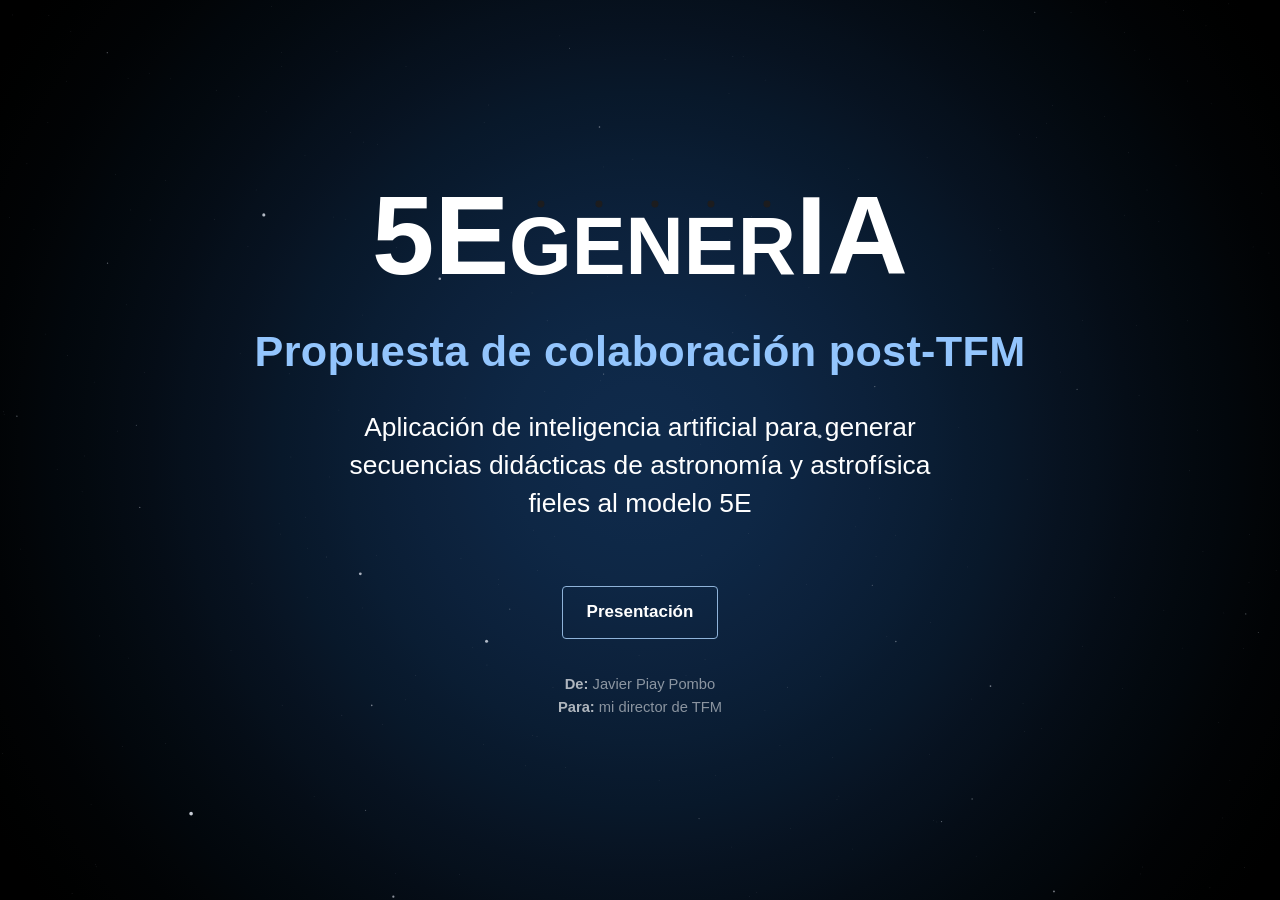
<file: docs/index.html>
<!doctype html>
<html lang="es">
<head>
<meta charset="utf-8">
<meta name="viewport" content="width=device-width, initial-scale=1">
<title>5EgenerIA · Propuesta de colaboración post-TFM</title>
<link rel="stylesheet" href="estilo.css">
</head>
<body class="landing">
<canvas id="sky" class="sky" aria-hidden="true"></canvas>
<main class="landing-banner">
  <div class="logo-big" aria-label="5EgenerIA">5E<span class="gener"><span class="l" style="--i:0">g</span><span class="l" style="--i:1">e</span><span class="l" style="--i:2">n</span><span class="l" style="--i:3">e</span><span class="l" style="--i:4">r</span></span><span class="ia">IA</span></div>
  <h1>Propuesta de colaboración post-TFM</h1>
  <p class="lead">Aplicación de inteligencia artificial para generar<br>
secuencias didácticas de astronomía y astrofísica<br>
fieles al modelo 5E</p>
  <nav class="landing-nav"><a href="presentacion.html">Presentación</a></nav>
  <p class="meta landing-meta"><strong>De:</strong> Javier Piay Pombo<br>
<strong>Para:</strong> mi director de TFM</p>
</main>
<script>
(() => {
  // Campo de estrellas que avanza hacia el espectador, muy despacio.
  // Lejos: puntos grises y pequeños; al acercarse crecen y se iluminan en blanco.
  const c = document.getElementById("sky"), ctx = c.getContext("2d");
  const N = 260, SPEED = 0.0005, still = matchMedia("(prefers-reduced-motion: reduce)").matches;
  let w, h, f, dpr, stars = [];
  const star = (z) => ({ x: Math.random() * 2 - 1, y: Math.random() * 2 - 1, z: z ?? Math.random() });
  const resize = () => {
    dpr = window.devicePixelRatio || 1;
    w = c.width = innerWidth * dpr; h = c.height = innerHeight * dpr;
    f = Math.max(w, h) * 0.5;
  };
  const draw = () => {
    ctx.clearRect(0, 0, w, h);
    for (const s of stars) {
      if (!still) s.z -= SPEED;
      const x = w / 2 + (s.x / s.z) * f, y = h / 2 + (s.y / s.z) * f;
      if (s.z <= 0.02 || x < 0 || x > w || y < 0 || y > h) { Object.assign(s, star(1)); continue; }
      const k = 1 - s.z;                      // 0 lejos, 1 cerca
      const g = Math.round(150 + 105 * k);    // gris -> blanco
      ctx.fillStyle = `rgba(${g},${g + 5 > 255 ? 255 : g + 5},${g + 15 > 255 ? 255 : g + 15},${0.25 + 0.75 * k})`;
      ctx.beginPath();
      ctx.arc(x, y, (0.4 + 2.2 * k * k) * dpr, 0, Math.PI * 2);
      ctx.fill();
    }
    if (!still) requestAnimationFrame(draw);
  };
  resize(); addEventListener("resize", resize);
  stars = Array.from({ length: N }, () => star());
  draw();
})();
</script>
</body>
</html>
</file>
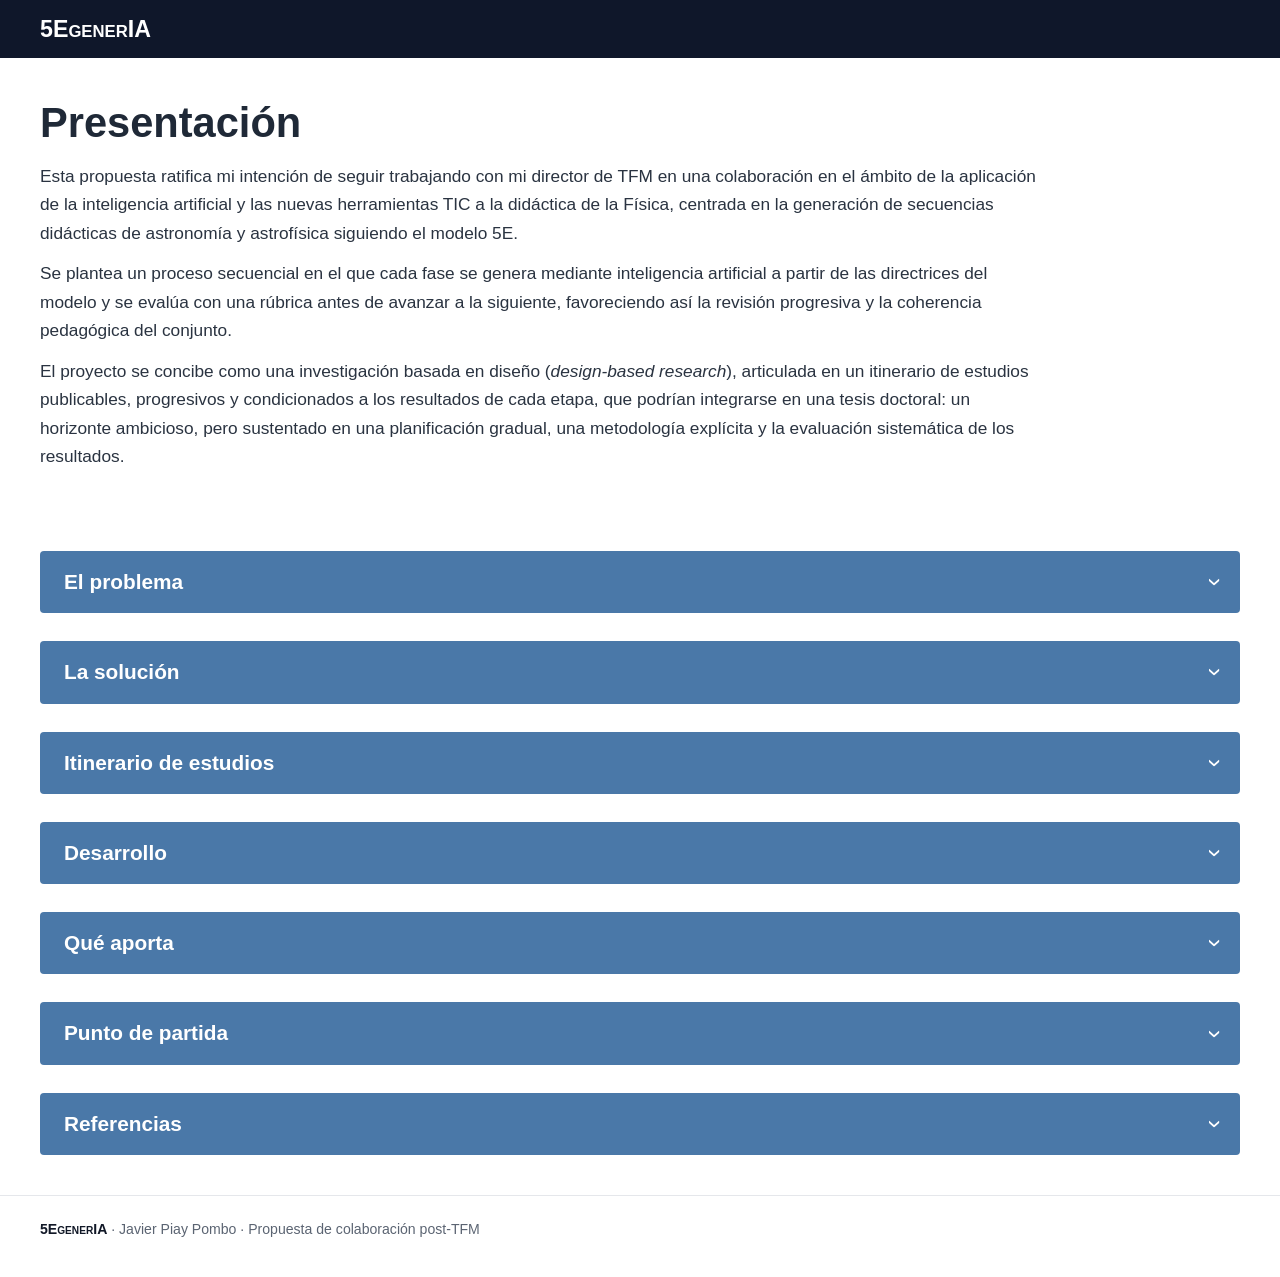
<file: docs/presentacion.html>
<!doctype html>
<html lang="es">
<head>
<meta charset="utf-8">
<meta name="viewport" content="width=device-width, initial-scale=1">
<title>5EgenerIA · Presentación</title>
<link rel="stylesheet" href="estilo.css">
<style>:root { --accent: #4a78a8; }</style>
</head>
<body>
<header class="topbar"><div class="wrap">
  <a class="brand" href="index.html">5E<span class="gener">gener</span><span class="ia">IA</span></a>
  <nav></nav>
</div></header>
<div class="hero"><div class="wrap">
  <h1>Presentación</h1>
  <div class="lead">
<p>Esta propuesta ratifica mi intención de seguir trabajando con mi director de TFM en una colaboración en el ámbito de la aplicación de la inteligencia artificial y las nuevas herramientas TIC a la didáctica de la Física, centrada en la generación de secuencias didácticas de astronomía y astrofísica siguiendo el modelo 5E.</p>
<p>Se plantea un proceso secuencial en el que cada fase se genera mediante inteligencia artificial a partir de las directrices del modelo y se evalúa con una rúbrica antes de avanzar a la siguiente, favoreciendo así la revisión progresiva y la coherencia pedagógica del conjunto.</p>
<p>El proyecto se concibe como una investigación basada en diseño (<em>design-based research</em>), articulada en un itinerario de estudios publicables, progresivos y condicionados a los resultados de cada etapa, que podrían integrarse en una tesis doctoral: un horizonte ambicioso, pero sustentado en una planificación gradual, una metodología explícita y la evaluación sistemática de los resultados.</p>
</div>
  
</div></div>
<main class="wrap">
  <div class="intro">



</div>
  <details class="card"><summary><h2 id="el-problema">El problema</h2></summary><div class="card-body prose">
<p>El modelo 5E, desarrollado por BSCS (Bybee et al., 2006), organiza la enseñanza de las ciencias en cinco fases: <em>Engage</em> (implicar), <em>Explore</em> (explorar), <em>Explain</em> (explicar), <em>Elaborate</em> (aplicar) y <em>Evaluate</em> (evaluar).</p>
<p>Pero el 5E no consiste en repartir contenidos en cinco apartados: cada fase cumple una función didáctica y se apoya en la anterior. El informe de BSCS relaciona la fidelidad con que se aplica el modelo con el aprendizaje (Bybee et al., 2006). La fidelidad de implementación empieza, en parte, por el diseño: una secuencia escrita que no respeta la función y el orden de las fases dificulta una aplicación fiel del modelo. No obstante, la fidelidad de diseño y la de implementación son cuestiones distintas, y esta última queda fuera de los primeros estudios.</p>
<p>La IA generativa facilita elaborar secuencias, pero no garantiza esa fidelidad. Produce planes con las cinco fases que <em>parecen</em> 5E, pero cuya exploración no es indagación y cuya explicación no parte de los datos del alumnado (Goodman et al., 2024); en algunos casos explica el contenido antes de que el alumnado explore (Peikos y Stavrou, 2025). Hoy, detectar estos fallos depende del criterio del docente, caso a caso.</p>
</div></details><details class="card"><summary><h2 id="la-solución">La solución</h2></summary><div class="card-body prose">
<p><span class="name">5E<span class="gener">gener</span><span class="ia">IA</span></span> propone una generación y una evaluación secuenciales que trabajan juntas, fase a fase: el generador produce una fase y el evaluador valora su fidelidad antes de pasar a la siguiente, como se ilustra en el siguiente diagrama:</p>
<p><img alt="Los dos ciclos de 5EgenerIA: generar cada fase y evaluarla antes de pasar a la siguiente" src="diagrama_ciclos.svg" /></p>
<pre><code class="language-algoritmo"><b>Algoritmo 1. Generación y evaluación de una secuencia, fase a fase</b>

<b>Entrada:</b>  ficha de diseño D (tema, nivel y objetivos, que aporta el docente),
          reglas R, rúbrica por fases B, niveles mínimo y máximo de cada fase,
          límite de iteraciones K, rúbricas modelo y anotaciones humanas A
<b>Salida:</b>   secuencia S y su fidelidad F = (f₁, …, f₅), un resultado por fase

 1  <b>si</b> hay anotaciones nuevas: <b>AprenderEvaluador</b>(A)     ▷ función 4: supervisado
 2  S ← ∅
 3  <b>para cada</b> fase i ∈ (Engage, Explore, Explain, Elaborate, Evaluate):
 4      mejor ← ninguna
 5      <b>para</b> k = 1, …, K:
 6          fase ← <b>GenerarFase</b>(i, S, D, R)              ▷ función 1: ciclo interno
 7          v ← <b>ValorarFase</b>(fase, S, Bᵢ)                ▷ función 2: ciclo externo
 8          <b>si</b> v mejora a mejor: mejor ← (fase, v)
 9          <b>si</b> v alcanza el máximo: <b>salir del bucle</b>
10          R ← <b>AjustarReglas</b>(R, v)                     ▷ función 3: refuerzo, desde E5
11      <b>si</b> la valoración de mejor no alcanza el mínimo:
12          <b>detener</b> y registrar el caso
13      S ← S + fase de mejor;  fᵢ ← valoración de mejor
14  <b>devolver</b> S, F

El evaluador aprende antes de empezar cada secuencia, no a mitad: sus cinco
valoraciones son así comparables entre sí. R se conserva entre secuencias:
los ajustes que mejoran perduran.
</code></pre>
<p>Las funciones se apoyan en seis <strong>primitivas</strong>, que se describen por lo que reciben y devuelven; su implementación se define en el estudio indicado:</p>
<div class="table-wrap"><table>
<thead>
<tr>
<th>Primitiva</th>
<th>Recibe → devuelve</th>
<th>Cómo funciona</th>
<th>Se define en</th>
</tr>
</thead>
<tbody>
<tr>
<td><code>Planificador</code></td>
<td>ficha, reglas y fases previas → plan de la fase</td>
<td>Reglas y base de conocimiento</td>
<td>E4</td>
</tr>
<tr>
<td><code>GeneradorIA</code></td>
<td>plan y fases previas → borrador de la fase</td>
<td>Modelo de lenguaje con instrucciones</td>
<td>E4</td>
</tr>
<tr>
<td><code>Verificador</code></td>
<td>borrador y reglas → fallos estructurales</td>
<td>Reglas</td>
<td>E4</td>
</tr>
<tr>
<td><code>EvaluadorIA</code></td>
<td>fase y criterio → nivel, tipo de error y evidencia</td>
<td>Modelo de lenguaje con instrucciones y ejemplos</td>
<td>E3</td>
</tr>
<tr>
<td><code>Ajustar</code></td>
<td>evaluador y anotaciones → evaluador ajustado</td>
<td>Instrucciones y ejemplos; entrenar, solo si hay datos</td>
<td>E3</td>
</tr>
<tr>
<td><code>ProponerCambio</code></td>
<td>reglas y valoración → reglas candidatas</td>
<td>A investigar</td>
<td>E5</td>
</tr>
</tbody>
</table></div>
<p><strong>Generación secuencial: ciclo interno, genera cada fase.</strong> Es un sistema híbrido que combina reglas del modelo 5E, una base de conocimiento y un generador IA. El planificador fija qué debe hacer la fase con las reglas y la base de conocimiento; el generador IA la redacta partiendo de las fases anteriores, y el verificador comprueba con las mismas reglas su estructura: si algo falla, indica qué regla se incumple y dónde, y el generador IA corrige esa parte. Las reglas cubren lo estructural y lo explícito; la fidelidad pedagógica de la fase la juzga el evaluador.</p>
<pre><code class="language-algoritmo"><b>Función 1. GenerarFase(i, S, D, R): ciclo interno</b>

<b>Recibe:</b>   la fase i, las fases ya aceptadas S, la ficha D y las reglas R;
          nunca la rúbrica ni las valoraciones
<b>Devuelve:</b> un borrador de la fase, estructuralmente correcto

 1  plan ← Planificador(D, R, S, i)                 ▷ función y recursos de la fase
 2  <b>repetir</b>
 3      fase ← GeneradorIA(plan, S)                 ▷ redacta partiendo de S
 4      fallos ← Verificador(fase, R)               ▷ estructura y criterios explícitos
 5      <b>si</b> hay fallos: plan ← plan + fallos         ▷ qué regla y dónde
 6  <b>hasta que</b> no haya fallos
 7  <b>devolver</b> fase
</code></pre>
<p><strong>Evaluación secuencial de fidelidad: ciclo externo, evalúa cada fase.</strong> Es un proceso separado de la generación. El <strong>evaluador IA</strong> rellena la <strong>rúbrica</strong> de la fase recién generada y obtiene su <strong>valoración</strong>. La rúbrica es el instrumento que define cómo debe ser una fase fiel: sus criterios, su enlace con la fase anterior y sus niveles mínimo y máximo. Si la fase no alcanza el nivel máximo y quedan iteraciones, la fase se genera de nuevo, con las reglas ajustadas por refuerzo a partir de E5; cuando alcanza el máximo o se agotan las iteraciones, y siempre que supere el mínimo, se pasa a la fase siguiente. Si tras el límite no alcanza el mínimo, la secuencia se detiene y el caso se registra. Al terminar la quinta fase, el resultado es la secuencia con su <strong>fidelidad: cinco resultados, uno por fase</strong>, sin notas globales que compensen unas fases con otras.</p>
<pre><code class="language-algoritmo"><b>Función 2. ValorarFase(fase, S, Bᵢ): ciclo externo</b>

<b>Recibe:</b>   la fase, las fases ya aceptadas S y la rúbrica de la fase Bᵢ
<b>Devuelve:</b> la valoración v de la fase

 1  <b>para cada</b> criterio c de Bᵢ, incluido el enlace con la fase anterior:
 2      v_c ← EvaluadorIA(fase, S, c)               ▷ nivel, tipo de error y evidencia
 3      <b>si</b> no puede decidir: marcar c               ▷ se anota después (supervisión humana)
 4  <b>devolver</b> v = (v_c) <b>para</b> todos los criterios
</code></pre>
<p><strong>La circularidad se evita por diseño:</strong> el generador nunca ve la rúbrica ni recibe la valoración; solo ve las reglas ajustadas. El evaluador, a su vez, aprende a rellenar la rúbrica con <strong>rúbricas modelo</strong>, de valoración conocida, y con las anotaciones de la supervisión humana, que se realiza cuando se puede, por fases y por secuencias completas (supervisado), nunca de sus propios resultados. La supervisión humana no interviene en el bucle de cada fase: anota, y sus anotaciones se suman a las rúbricas modelo. Los ajustes de las reglas son automáticos: un cambio se mantiene si mejora la valoración de la fase (refuerzo). Como ese ajuste optimiza las reglas según el evaluador IA, la fidelidad final se contrasta con una <strong>comprobación independiente que no interviene en el ajuste</strong>: la parte reservada de las rúbricas modelo y de las anotaciones humanas, que nunca se usa para aprender ni ajustar. Así, <strong>la verificación interna ayuda a corregir las secuencias, y la comprobación independiente permite evaluar su calidad</strong>.</p>
<pre><code class="language-algoritmo"><b>Función 3. AjustarReglas(R, v): refuerzo</b>

<b>Recibe:</b>   las reglas R y la valoración v de la última versión de la fase
<b>Devuelve:</b> las reglas para la siguiente iteración

 1  <b>si</b> v no mejora la anterior de la fase:          ▷ el último cambio no sirvió
 2      R ← reglas anteriores al último cambio
 3  <b>devolver</b> ProponerCambio(R, v)                   ▷ criterios que fallan y sus reglas

El generador solo recibe R: nunca ve la rúbrica ni las valoraciones.
El evaluador nunca aprende de sus propias valoraciones.
La fidelidad final se comprueba con datos reservados, ajenos al ajuste.
</code></pre>
<pre><code class="language-algoritmo"><b>Función 4. AprenderEvaluador(A): aprendizaje supervisado</b>

<b>Recibe:</b>   rúbricas modelo y anotaciones de la supervisión humana A
<b>Devuelve:</b> el evaluador IA ajustado y su acuerdo medido

 1  separar A en A_desarrollo y A_prueba            ▷ por fuente; A_prueba se reserva
 2  EvaluadorIA ← Ajustar(EvaluadorIA, A_desarrollo)
 3  medir el acuerdo con A_prueba                   ▷ nunca se usa para aprender ni ajustar

Se llama al empezar cada secuencia, si hay anotaciones nuevas (línea 1 del algoritmo 1).
Ajustar usa instrucciones y ejemplos; entrenar un modelo, solo si hay datos.
</code></pre>
<p><em>Qué significa que una valoración mejore a otra o alcance el mínimo y el máximo, el límite de iteraciones y cómo se propone un cambio de regla los fija el protocolo de cada estudio.</em></p>
</div></details><details class="card"><summary><h2 id="itinerario-de-estudios">Itinerario de estudios</h2></summary><div class="card-body prose">
<p>El trabajo se organiza como una secuencia de estudios publicables que desarrollan el diagrama pieza a pieza: en cada uno se diseña una pieza como prototipo y se estudian su viabilidad y su utilidad, sin pretender implantar el sistema. Cada uno tiene valor por sí solo y termina en una puerta de decisión: si no se cruza, el itinerario se detiene con un resultado completo.</p>
<div class="itin"><div class="itin-head"><span>Estudio</span><span>Qué se investiga</span><span>Puerta para continuar</span></div><details class="itin-row"><summary><strong>E1 · Revisión sistemática</strong><span>Qué existe ya para cada ciclo del diagrama: evaluar la fidelidad 5E y generar con reglas e IA.</span><span>¿Hay un hueco real que justifique el resto?</span></summary><div class="itin-body">
<p>Con un protocolo previo y reproducible, revisa qué procedimientos existen para evaluar la fidelidad de diseño 5E y para generar secuencias combinando reglas e IA: qué criterios usan, cómo se han validado y qué hay en la enseñanza de la astronomía y la astrofísica. Delimita el hueco real y puede ajustar la pregunta de los estudios siguientes.</p>
</div></details><details class="itin-row"><summary><strong>E2 · Rúbrica estandarizada</strong><span>La rúbrica por fases, su manual y su validez.</span><span>¿Se puede medir la fidelidad de forma consistente?</span></summary><div class="itin-body">
<p>La rúbrica por fases, basada en el modelo 5E (Bybee et al., 2006) y en el TFM: para cada fase, criterios con niveles, tipo de error y evidencia, un criterio de enlace con la fase anterior y niveles mínimo y máximo, más un manual que distingue la falta de evidencia del incumplimiento. Un piloto con un segundo anotador permite revisar el manual y estimar el acuerdo inicial, y, si hay disponibilidad, una revisión experta contrasta su contenido; si la rúbrica cambia de forma sustancial, la versión definitiva se comprueba con nuevas valoraciones. Su primer objetivo es medir bien la fidelidad; después se comprueba si sus valoraciones bastan también para sus dos usos: configurar el evaluador IA y orientar el ajuste de las reglas. Su riesgo tecnológico es bajo, pero es la pieza crítica: si falla, limita todo lo posterior.</p>
</div></details><details class="itin-row"><summary><strong>E3 · Evaluador IA</strong><span>Si el evaluador IA rellena la rúbrica como la referencia (fase a fase, mismos fallos), y en qué criterios falla.</span><span>¿Es suficientemente fiable?</span></summary><div class="itin-body">
<p>Es el núcleo del proyecto y responde a la pregunta central:</p>
<blockquote>
<p>¿En qué medida un procedimiento de evaluación asistida por IA permite identificar incumplimientos de los criterios de fidelidad de diseño del modelo 5E en secuencias didácticas de astronomía y astrofísica, en comparación con una referencia anotada y validada?</p>
</blockquote>
<p>La referencia son <strong>rúbricas modelo</strong>: secuencias de calidad contrastada con su rúbrica ya rellenada, y versiones suyas con errores F1–F5 introducidos de forma controlada, cuya respuesta correcta se conoce. La supervisión humana, cuando se puede, añade anotaciones; el estudio se aplica después a secuencias existentes, con procedencia documentada. El evaluador IA usa instrucciones y ejemplos de la referencia, sin entrenar los parámetros de ningún modelo. Rellena la rúbrica de cada fase: para cada criterio, el nivel, el tipo de error, la evidencia textual que lo sustenta y un aviso cuando no puede decidir. El plan estadístico, el nivel de acuerdo suficiente y cómo se construye la referencia (rúbricas modelo, errores controlados y anotaciones de la supervisión humana) se fijan antes del análisis, y los resultados se leen por criterio. No usa datos de alumnado. Un resultado favorable, parcial o negativo es igualmente informativo (ver <a href="#diseño-metodológico">Diseño metodológico</a>).</p>
</div></details><details class="itin-row"><summary><strong>E4 · Generación secuencial</strong><span>Si planificador, generador IA y verificador mejoran la fidelidad frente al mismo modelo sin ellos.</span><span>¿Mejora la fidelidad?</span></summary><div class="itin-body">
<p>Se aborda si E3 alcanza, en los criterios esenciales, la evidencia mínima fijada en el protocolo; si solo funciona para algunos criterios, se valorará un generador limitado a ellos. Cada fase se genera y se valora antes de pasar a la siguiente; en E4 las reglas son fijas (se itera regenerando la fase) y el ajuste de reglas se activa en E5. Sus secuencias se comparan con las del mismo modelo, con los mismos parámetros, tema, nivel y objetivo, al que también se le pide una secuencia 5E, con instrucciones cuidadas y no mínimas, pero sin planificador ni verificador, y se valoran con la rúbrica, con la procedencia anonimizada: las valora el evaluador IA, la supervisión humana anota una parte cuando se puede y las rúbricas modelo comprueban que el evaluador acierta. La comparación estima la aportación del sistema híbrido como conjunto bajo las condiciones definidas; no permite atribuir por separado la mejora al planificador, al verificador o a las instrucciones específicas de cada condición. Además, una tercera condición, opcional según recursos (con el plan del planificador, pero sin verificador), aislaría la aportación del verificador; si no se incluye, esa descomposición queda para un estudio posterior.</p>
</div></details><details class="itin-row"><summary><strong>E5 · Ajuste de las reglas</strong><span>Si el ajuste iterativo de las reglas, por refuerzo, mejora los resultados de fidelidad de cada fase.</span><span>¿Mejora en datos reservados y aporta frente a una estrategia más sencilla?</span></summary><div class="itin-body">
<p>Se aborda si E4 muestra una mejora. Cierra el ciclo: a partir de los fallos que el evaluador IA detecta de forma repetida, <code>ProponerCambio</code> propone reforzar, descartar o añadir reglas; las secuencias generadas con las reglas ajustadas se valoran de nuevo, y los cambios que mejoran la valoración se mantienen (refuerzo). La medida de mejora son los cinco resultados de fidelidad de las secuencias y las iteraciones que necesita cada fase. Este ajuste iterativo por refuerzo se compara con una estrategia más sencilla, definida antes de ver resultados, y, si los resultados lo justifican, se estudia formalizarlo como aprendizaje por refuerzo. La mejora se mide en una prueba final que no se consulta para decidir los ajustes.</p>
</div></details></div>
<p><strong>Por qué este orden.</strong> Al usar el sistema, primero se genera y luego se evalúa. Pero al construirlo, el evaluador va primero (E2 y E3): un generador solo es útil si sabemos medir la fidelidad de lo que produce, igual que se calibra una balanza antes de pesar con ella. Después se construye el generador (E4) y, por último, se cierra el ciclo que une ambos sistemas (E5). El aula, donde se estudiarían la fidelidad de implementación y el aprendizaje, queda fuera del diagrama, como línea futura.</p>
<p>La propuesta es ambiciosa: aspira a completar los cinco estudios, de forma progresiva y condicionada a los resultados de cada uno. Juntos podrían conformar una <strong>tesis doctoral por compendio de publicaciones</strong>, con una introducción y una discusión que los integren; el orden y el alcance de los estudios quedan abiertos a discusión con la dirección, y los requisitos concretos dependen de la normativa del programa de doctorado.</p>
</div></details><details class="card"><summary><h2 id="desarrollo">Desarrollo</h2></summary><div class="card-body prose">
<p>Lo esencial para evaluar la propuesta: qué se entiende por fidelidad, qué se pregunta, cómo se comprobará y qué puede fallar.</p>
<h3 id="fidelidad-5e">Fidelidad 5E</h3>
<p>La rúbrica valora la <strong>fidelidad de diseño</strong>, la secuencia tal como está escrita; la de implementación, cómo se imparte, queda como línea futura. Sus criterios parten de la tabla 14 de Bybee et al. (2006) y del criterio del TFM, «explorar antes de formalizar», y se comprueban en E2.</p>
<div class="table-wrap"><table>
<thead>
<tr>
<th>Fase</th>
<th>Qué exige</th>
<th>Error que la incumple</th>
</tr>
</thead>
<tbody>
<tr>
<td><em>Engage</em></td>
<td>Plantea una cuestión o situación que despierta interés y hace aflorar ideas previas, sin dar la explicación formal.</td>
<td><strong>F1</strong> · Explicación prematura</td>
</tr>
<tr>
<td><em>Explore</em></td>
<td>El alumnado produce evidencias o ideas propias antes de la explicación; puede estar guiada, pero no se reduce a seguir instrucciones.</td>
<td><strong>F2</strong> · Exploración sin indagación</td>
</tr>
<tr>
<td><em>Explain</em></td>
<td>La formalización parte de lo explorado: primero explica el alumnado, con evidencias; después, los términos formales.</td>
<td><strong>F3</strong> · Explicación expositiva</td>
</tr>
<tr>
<td><em>Elaborate</em></td>
<td>Aplica lo aprendido a situaciones nuevas: lo esencial es la transferencia.</td>
<td><strong>F4</strong> · Cierre superficial</td>
</tr>
<tr>
<td><em>Evaluate</em></td>
<td>Busca evidencias de cambio en la comprensión, alineadas con los objetivos.</td>
<td><strong>F4</strong> · Cierre superficial</td>
</tr>
<tr>
<td>Todas</td>
<td>Cada fase enlaza con la anterior.</td>
<td><strong>F5</strong> · Fases inconexas</td>
</tr>
</tbody>
</table></div>
<p>F1 está documentado en planes generados con IA (Peikos y Stavrou, 2025); F2 y F3, en Goodman et al. (2024).</p>
<h3 id="preguntas-de-investigación">Preguntas de investigación</h3>
<p>La pregunta central, la de E3, se completa con cuatro preguntas, cada una ligada a su estudio:</p>
<div class="table-wrap"><table>
<thead>
<tr>
<th>Pregunta</th>
<th>Estudio</th>
</tr>
</thead>
<tbody>
<tr>
<td><strong>P1</strong> · ¿Coincide el evaluador IA con la referencia, fase a fase y en los fallos?</td>
<td>E3</td>
</tr>
<tr>
<td><strong>P2</strong> · ¿Qué criterios evalúa bien y cuáles no?</td>
<td>E3</td>
</tr>
<tr>
<td><strong>P3</strong> · ¿Mejora la generación secuencial la fidelidad frente al mismo modelo sin planificador ni verificador?</td>
<td>E4</td>
</tr>
<tr>
<td><strong>P4</strong> · ¿Mejora la fidelidad al ajustar las reglas por refuerzo, frente a una estrategia más sencilla?</td>
<td>E5</td>
</tr>
</tbody>
</table></div>
<h3 id="diseño-metodológico">Diseño metodológico</h3>
<div class="table-wrap"><table>
<thead>
<tr>
<th>Elemento</th>
<th>Decisión</th>
</tr>
</thead>
<tbody>
<tr>
<td><strong>Referencia</strong></td>
<td>Rúbricas modelo: secuencias de referencia con su rúbrica ya rellenada, de calidad contrastada o con errores F1–F5 introducidos a propósito. Se completan con las anotaciones de la supervisión humana, cuando se puede.</td>
</tr>
<tr>
<td><strong>Rúbrica</strong></td>
<td>Por fases, con niveles 0–1–2 de partida, mínimo y máximo por fase y un manual que distingue la falta de evidencia del incumplimiento. Un piloto con un segundo anotador la ajusta; si cambia mucho, se vuelve a comprobar.</td>
</tr>
<tr>
<td><strong>Validez</strong></td>
<td>Tres evidencias que no se sustituyen: validez de contenido, acuerdo entre anotadores y acuerdo del evaluador IA con la referencia en datos no usados para ajustarlo. Al anotar secuencias completas se añade un juicio global por secuencia, como contraste de la rúbrica.</td>
</tr>
<tr>
<td><strong>Análisis</strong></td>
<td>Coeficiente adecuado a la escala ordinal y detección por criterio y por tipo de error (sensibilidad y especificidad); con pocos casos, el resultado es exploratorio. Umbrales, criterios esenciales y condición de paso a E4 se fijan antes de ver resultados, justificados con el piloto.</td>
</tr>
<tr>
<td><strong>Datos</strong></td>
<td>Desarrollo, validación y prueba final, separados por fuente o familia de secuencias, y por tarea en E4 y E5; la prueba final no se consulta para ajustar nada.</td>
</tr>
<tr>
<td><strong>Corpus</strong></td>
<td>Secuencias 5E de astronomía con procedencia documentada, incluidos planes generados con IA de uso general; formato común y análisis por procedencia. Si no basta en español, otros idiomas, sin salir de la astronomía.</td>
</tr>
<tr>
<td><strong>Generación (E4)</strong></td>
<td>Mismo modelo y parámetros, registrados; mismas tareas; la condición de referencia recibe instrucciones 5E cuidadas; varias secuencias por tarea, analizadas como agrupadas; una tercera condición sin verificador, opcional según recursos.</td>
</tr>
</tbody>
</table></div>
<h3 id="riesgos-y-ética">Riesgos y ética</h3>
<div class="table-wrap"><table>
<thead>
<tr>
<th>Riesgo</th>
<th>Cómo se aborda</th>
</tr>
</thead>
<tbody>
<tr>
<td><strong>Que la IA se apruebe a sí misma</strong></td>
<td>El generador no ve la rúbrica ni las valoraciones; el evaluador IA aprende de rúbricas modelo y anotaciones humanas, nunca de sí mismo. Como el refuerzo optimiza las reglas según el evaluador, la fidelidad final se contrasta con la parte reservada de las rúbricas modelo y de las anotaciones humanas, que nunca se usa para aprender ni ajustar.</td>
</tr>
<tr>
<td><strong>Corpus escaso o sesgado</strong></td>
<td>Errores F1–F5 introducidos de forma controlada, corpus diverso y, si hace falta, otros idiomas.</td>
</tr>
<tr>
<td><strong>Rúbrica que no mide bien</strong></td>
<td>Validez de contenido, piloto y juicio global como contraste.</td>
</tr>
<tr>
<td><strong>Doble rol del autor</strong></td>
<td>Procedencia anonimizada, rúbricas modelo con respuesta conocida y criterios explícitos, como en el TFM.</td>
</tr>
<tr>
<td><strong>Dependencia de terceros</strong></td>
<td>Reducida a propósito: la supervisión humana mejora al evaluador y aporta la comprobación independiente, pero no interviene en el bucle de cada fase y se hace cuando se puede.</td>
</tr>
<tr>
<td><strong>Ética y datos</strong></td>
<td>Los primeros estudios no usan datos de alumnado; se respetan los derechos de uso del corpus; comité de ética antes de cualquier trabajo en aula.</td>
</tr>
</tbody>
</table></div>
</div></details><details class="card"><summary><h2 id="qué-aporta">Qué aporta</h2></summary><div class="card-body prose">
<p>Resultados esperados, condicionados a lo que determine cada estudio:</p>
<ul>
<li>Una <strong>rúbrica de fidelidad de diseño 5E por fases</strong>, reutilizable por docentes e investigadores.</li>
<li>Un <strong>corpus de rúbricas modelo</strong>: secuencias de referencia con su valoración, incluidas versiones con errores controlados.</li>
<li><strong>Evidencia sobre qué criterios puede evaluar la IA de forma fiable</strong> y cuáles requieren juicio humano. Al evaluar planes de clase en general, se ha observado un acuerdo moderado con expertos, mejor en lo explícito que en lo pedagógico de alta inferencia (Hauk y Soujon, 2026); este proyecto lo estudiaría para la fidelidad 5E en astronomía.</li>
<li>Un <strong>evaluador IA</strong> cuyo acuerdo con la referencia, alcance y limitaciones se caracterizan empíricamente, para revisar secuencias 5E de astronomía y astrofísica en las condiciones estudiadas.</li>
<li>Si se alcanzan E4 y E5, un <strong>generador de secuencias 5E</strong> cuyas reglas mejoran con la evaluación de cada fase.</li>
</ul>
<p>Un resultado parcial o negativo también será informativo si el diseño permite interpretar sus causas. La revisión sistemática inicial determinará qué procedimientos existen ya y qué espacio queda por cubrir.</p>
</div></details><details class="card"><summary><h2 id="punto-de-partida">Punto de partida</h2></summary><div class="card-body prose">
<p><a href="https://mrpiay.github.io/Cosmos5E/">Cosmos5E</a>, la web del TFM, es una secuencia 5E hecha a mano sobre la edad y el tamaño del universo para 2.º de Bachillerato. De ella y de la memoria salen el criterio de fidelidad ya formulado, la ficha de fase de diez campos, la trazabilidad de cada actividad a su fuente y una revisión de 78 fuentes sobre la enseñanza de la cosmología. La idea ya figura como línea futura en la memoria del TFM.</p>
</div></details><details class="card"><summary><h2 id="referencias">Referencias</h2></summary><div class="card-body prose">
<ul>
<li>Bybee, R. W., Taylor, J. A., Gardner, A., Van Scotter, P., Powell, J. C., Westbrook, A. y Landes, N. (2006). <em>The BSCS 5E Instructional Model: Origins and Effectiveness</em>. BSCS. (Tabla 14, p. 34; fidelidad y aprendizaje, pp. 38 y 43, a partir de un estudio de Coulson, 2002.)</li>
<li>Goodman, J., Handa, V., Wilson, R. E. y Bradbury, L. U. (2024). Promises and pitfalls: Using an AI chatbot as a tool in 5E lesson planning. <em>Innovations in Science Teacher Education</em>, 9(1). <a href="https://innovations.theaste.org/index.php/iste/article/view/402">https://innovations.theaste.org/index.php/iste/article/view/402</a></li>
<li>Hauk, D. y Soujon, N. (2026). How reliable are large language models in analyzing the quality of written lesson plans? A mixed-methods study from a teacher internship program. <em>Computers and Education: Artificial Intelligence</em>, 10, 100538. <a href="https://doi.org/10.1016/j.caeai.2025.100538">https://doi.org/10.1016/j.caeai.2025.100538</a></li>
<li>Peikos, G. y Stavrou, D. (2025). ChatGPT for science lesson planning: An exploratory study based on pedagogical content knowledge. <em>Education Sciences</em>, 15(3), 338. <a href="https://doi.org/10.3390/educsci15030338">https://doi.org/10.3390/educsci15030338</a></li>
</ul></div></details>
</main>
<footer><div class="wrap"><span class="name">5E<span class="gener">gener</span><span class="ia">IA</span></span> · Javier Piay Pombo · Propuesta de colaboración post-TFM</div></footer>
<script>
// Si se llega con un enlace a una sección (#ancla), se abre su desplegable.
const abrir = () => {
  const t = location.hash && document.getElementById(decodeURIComponent(location.hash.slice(1)));
  const d = t && t.closest("details");
  if (d) { d.open = true; t.scrollIntoView(); }
};
addEventListener("hashchange", abrir);
abrir();
</script>
</body>
</html>
</file>
<file: docs/estilo.css>
@charset "utf-8";
/* Estilo de la web de 5EgenerIA. Fondo blanco; cabeceras en color con texto blanco.
   El color de cada página se define en --accent (ver build_web.py). */

:root {
  --text: #1f2937;
  --muted: #5b6472;
  --line: #e5e7eb;
  --soft: #f6f7f9;
  --radius: 4px;
}

* { box-sizing: border-box; }

body {
  margin: 0;
  background: #ffffff;
  color: var(--text);
  font: 17px/1.65 -apple-system, "Segoe UI", Roboto, "Helvetica Neue", Arial, sans-serif;
}

.wrap { max-width: 1240px; margin: 0 auto; padding: 0 20px; }

a { color: var(--accent); }

/* Nombre 5EgenerIA en el texto: todo en negro (en cabeceras de color, en blanco) */
.name { text-transform: uppercase; letter-spacing: normal; font-weight: 800; color: #111827; white-space: nowrap; }
.name .gener, .name .ia { color: inherit; }
.hero .name { color: inherit; letter-spacing: normal; }

/* GENER algo más pequeño que 5E e IA (logo y texto) */
.brand .gener, .name .gener { font-size: .72em; }

/* Barra superior */
.topbar { background: #0f172a; position: sticky; top: 0; z-index: 10; }
.topbar .wrap { display: flex; align-items: center; justify-content: space-between; gap: 16px; min-height: 58px; flex-wrap: wrap; }
.brand { color: #fff; font-weight: 800; font-size: 1.45rem; text-decoration: none; letter-spacing: normal; text-transform: uppercase; }
.brand .gener, .brand .ia { color: #fff; }
.topbar nav { display: flex; gap: 4px; flex-wrap: wrap; }
.topbar nav a { color: #cbd5e1; text-decoration: none; font-size: .92rem; padding: 6px 12px; border-radius: 4px; }
.topbar nav a:hover { color: #fff; background: rgba(255,255,255,.08); }
.topbar nav a.active { color: #fff; background: var(--accent); }

/* Cabecera de página */
.hero {
  background: #fff;
  color: #1f2937;
  padding: 40px 0 24px;
}
.hero .kicker { margin: 0 0 6px; text-transform: uppercase; letter-spacing: 2px; font-size: .8rem; opacity: .8; }
.hero h1 { margin: 0 0 14px; font-size: clamp(1.8rem, 4vw, 2.6rem); line-height: 1.2; }
.hero .lead { font-size: 1.08rem; max-width: 1000px; opacity: .95; }
.hero .lead p { margin: 0; }
.hero .lead p + p { margin-top: 12px; }
.hero .lead strong { color: inherit; }

.hero .meta { margin: 18px 0 0; font-size: .92rem; opacity: .85; }

/* Portada: solo el banner, centrado y a pantalla completa */
body.landing {
  min-height: 100vh;
  display: flex;
  align-items: center;
  justify-content: center;
  background: radial-gradient(circle farthest-corner at center, #0f2a4a 0.0%, #0f2a4a 4.2%, #0f2949 8.3%, #0e2847 12.5%, #0e2745 16.7%, #0d2542 20.8%, #0d233e 25.0%, #0c213b 29.2%, #0b1f37 33.3%, #0a1d33 37.5%, #091a2e 41.7%, #08182a 45.8%, #081525 50.0%, #071220 54.2%, #06101c 58.3%, #050d17 62.5%, #040b13 66.7%, #03090f 70.8%, #02070c 75.0%, #020508 79.2%, #010305 83.3%, #010203 87.5%, #000101 91.7%, #000000 95.8%, #000000 100.0%) fixed;
  color: #fff;
  text-align: center;
  padding: 24px 16px;
}
.landing-banner { max-width: 1040px; position: relative; z-index: 1; }

/* Firmamento de fondo: estrellas que avanzan hacia el espectador (canvas, ver build_web.py) */
.sky { position: fixed; inset: 0; width: 100%; height: 100%; pointer-events: none; z-index: 0; }
.logo-big {
  font-weight: 800;
  text-transform: uppercase;
  font-size: clamp(3.2rem, 12vw, 7rem);
  line-height: 1;
  margin-bottom: 24px;
}
.logo-big .gener { font-size: .72em; }

/* Cinco puntos sobre G-E-N-E-R que se iluminan en secuencia: la IA recorriendo las 5E */
.logo-big .l { position: relative; display: inline-block; }
.logo-big .l::before {
  content: "";
  position: absolute;
  left: 50%;
  top: -.09em;
  width: .12em;
  height: .12em;
  margin-left: -.06em;
  border-radius: 50%;
  background: #1c1c1e;
  transform: scale(.7);
  animation: fase 5s ease-in-out infinite;
  animation-delay: calc(var(--i) * 1s);
}
@keyframes fase {
  0%        { background: #1c1c1e; box-shadow: none; transform: scale(.7); }
  12%       { background: #93c5fd; box-shadow: 0 0 .25em .06em rgba(147,197,253,.8); transform: scale(1); }
  28%, 100% { background: #1c1c1e; box-shadow: none; transform: scale(.7); }
}
@media (prefers-reduced-motion: reduce) {
  .logo-big .l::before { animation: none; }
}
.landing-banner h1 { font-size: clamp(1.7rem, 4.2vw, 2.7rem); font-weight: 600; color: #93c5fd; margin: 0 0 20px; letter-spacing: .3px; }
.landing-banner .lead { font-size: clamp(1.15rem, 2.3vw, 1.65rem); line-height: 1.45; margin: 0 auto 64px; max-width: 1000px; }
.landing-nav { display: flex; flex-wrap: wrap; justify-content: center; gap: 24px; margin-bottom: 34px; }
.landing-nav a {
  color: #fff;
  text-decoration: none;
  background: transparent;
  border: 1.5px solid #8fb3d9;
  border-radius: 4px;
  padding: 11px 24px;
  font-weight: 600;
  transition: background .15s, border-color .15s;
}
.landing-nav a:hover { background: #4a78a8; border-color: #4a78a8; }
.landing .meta { font-size: .92rem; opacity: .75; margin: 0; }

/* Índice de la página como tarjetas */
.toc {
  display: grid;
  grid-template-columns: repeat(auto-fill, minmax(200px, 1fr));
  gap: 12px;
  margin: 8px 0 4px;
}
.toc a {
  display: block;
  text-decoration: none;
  color: var(--text);
  background: #fff;
  border: 1px solid var(--line);
  border-top: 4px solid var(--accent);
  border-radius: 4px;
  padding: 12px 14px;
  transition: box-shadow .15s, transform .15s;
}
.toc a:hover { box-shadow: 0 4px 14px rgba(15,23,42,.10); transform: translateY(-2px); }
.toc strong { display: block; color: var(--accent); font-size: .98rem; margin-bottom: 2px; }
.toc span { display: block; color: var(--muted); font-size: .86rem; line-height: 1.4; }

/* Introducción (antes de la primera sección) */
.intro { padding-top: 28px; }
.intro > p:first-child { margin-top: 0; }

/* Tarjetas de sección: cabecera en color, cuerpo blanco */
.card {
  border: 1px solid var(--line);
  border-radius: var(--radius);
  margin: 28px 0;
  overflow: hidden;
  box-shadow: 0 1px 3px rgba(15,23,42,.06);
}
.card > h2 {
  margin: 0;
  background: var(--accent);
  color: #fff;
  font-size: 1.3rem;
  padding: 14px 24px;
  scroll-margin-top: 70px;
}
.card-body { padding: 8px 24px 20px; }
.card-body h3 {
  color: var(--accent);
  font-size: 1.08rem;
  margin: 26px 0 8px;
  padding-bottom: 4px;
  border-bottom: 2px solid color-mix(in srgb, var(--accent) 20%, #fff);
  scroll-margin-top: 70px;
}

/* Fichas en fila */
.tiles {
  display: grid;
  grid-template-columns: 1fr;
  gap: 10px;
  margin: 16px 0 6px;
}
/* Cada ficha es una fila: título a la izquierda; descripción y desarrollo a la derecha */
.tile {
  display: grid;
  grid-template-columns: 240px 1fr;
  column-gap: 28px;
  align-items: start;
  background: #fff;
  border: 1px solid var(--line);
  border-left: 5px solid var(--accent);
  border-radius: 4px;
  padding: 14px 20px;
  box-shadow: 0 1px 2px rgba(15,23,42,.04);
}
.card-body .tile h3 {
  grid-column: 1;
  grid-row: 1 / span 3;
  margin: 0;
  padding: 0;
  border: 0;
  font-size: 1.1rem;
  color: var(--accent);
}
.tile p { grid-column: 2; margin: 0 0 4px; font-size: .97rem; color: var(--muted); }
.tile p.desc { color: var(--text); font-weight: 600; font-size: 1.02rem; }
.tile p:last-child { margin-bottom: 0; }
@media (max-width: 700px) {
  .tile { grid-template-columns: 1fr; }
  .card-body .tile h3 { grid-row: auto; margin-bottom: 6px; }
  .tile p { grid-column: 1; }
}
.card { border: 0; box-shadow: none; overflow: visible; }
.card > h2 { border-radius: 4px; }
.card-body { padding: 4px 0 0; }

/* Secciones desplegables: barra de color con nombre y descripción breve */
details.card > summary {
  list-style: none;
  cursor: pointer;
  display: flex;
  align-items: baseline;
  gap: 14px;
  background: var(--accent);
  color: #fff;
  padding: 14px 48px 14px 24px;
  border-radius: 4px;
  position: relative;
  scroll-margin-top: 70px;
}
details.card > summary::-webkit-details-marker { display: none; }
details.card > summary::after {
  content: "›";
  position: absolute;
  right: 20px;
  top: 50%;
  transform: translateY(-50%) rotate(90deg);
  font-size: 1.6rem;
  line-height: 1;
  transition: transform .2s;
}
details.card[open] > summary::after { transform: translateY(-50%) rotate(-90deg); }
details.card > summary:hover { filter: brightness(1.08); }
details.card > summary h2 { margin: 0; font-size: 1.3rem; white-space: nowrap; scroll-margin-top: 70px; }
.sum-desc { font-size: .98rem; opacity: .88; }
@media (max-width: 700px) {
  details.card > summary { flex-direction: column; gap: 2px; padding: 12px 44px 12px 16px; }
  details.card > summary h2 { white-space: normal; font-size: 1.15rem; }
}

/* Presentación: secciones abiertas en texto corrido */
.open-card > h2 {
  margin: 0;
  background: var(--accent);
  color: #fff;
  font-size: 1.3rem;
  padding: 14px 24px;
  border-radius: 4px;
  scroll-margin-top: 70px;
}
.prose { padding: 14px 24px 6px; }
.prose p, .prose li { font-size: 1.04rem; }
.prose ol, .prose ul { padding-left: 24px; }
.prose li { margin: 6px 0; }

/* Presentación: itinerario como tabla de filas desplegables */
.itin { border: 1px solid var(--line); border-radius: 4px; margin: 16px 0; overflow: hidden; }
.itin-head, details.itin-row > summary { display: grid; grid-template-columns: 250px 1fr 1fr; gap: 18px; padding: 11px 44px 11px 16px; }
.itin-head { background: #e2e8f0; color: #1f2937; font-weight: 700; font-size: .95rem; border-bottom: 1px solid #cbd5e1; }
details.itin-row { border-top: 1px solid var(--line); }
details.itin-row:nth-of-type(even) > summary { background: var(--soft); }
details.itin-row > summary { list-style: none; cursor: pointer; position: relative; font-size: .97rem; }
details.itin-row > summary::-webkit-details-marker { display: none; }
details.itin-row > summary::after { content: "›"; position: absolute; right: 16px; top: 50%; transform: translateY(-50%) rotate(90deg); font-size: 1.4rem; color: var(--accent); transition: transform .2s; }
details.itin-row[open] > summary::after { transform: translateY(-50%) rotate(-90deg); }
details.itin-row > summary strong { color: var(--accent); }
details.itin-row > summary:hover { background: color-mix(in srgb, var(--accent) 7%, #fff); }
.itin-body { padding: 4px 44px 12px 16px; border-left: 4px solid var(--accent); margin: 0 0 8px 16px; }
.itin-body p:first-child { margin-top: 6px; }
@media (max-width: 700px) {
  .itin-head { display: none; }
  details.itin-row > summary { grid-template-columns: 1fr; gap: 2px; }
  .itin-body { margin-left: 8px; padding-right: 16px; }
}

.prose img { display: block; width: 100%; max-width: 960px; height: auto; margin: 18px auto; }

/* Menú: separador entre Presentación y las páginas de desarrollo */
.nav-sep { color: #64748b; font-size: .78rem; text-transform: uppercase; letter-spacing: 1px; align-self: center; margin: 0 4px 0 12px; }

/* Portada: botón secundario */

/* Tablas */
.table-wrap { overflow-x: auto; margin: 16px 0; border-radius: 4px; border: 1px solid var(--line); }
table { border-collapse: collapse; width: 100%; font-size: .95rem; }
th { background: #e2e8f0; color: #1f2937; text-align: left; font-weight: 700; border-bottom: 1px solid #cbd5e1; }
th, td { padding: 10px 14px; vertical-align: top; }
td { border-top: 1px solid var(--line); }
tbody tr:nth-child(even) td { background: var(--soft); }

/* Citas destacadas (pregunta de investigación, etc.) */
blockquote {
  margin: 18px 0;
  padding: 16px 20px;
  background: color-mix(in srgb, var(--accent) 8%, #fff);
  border-left: 5px solid var(--accent);
  border-radius: 0 4px 4px 0;
  font-size: 1.05rem;
}
blockquote p { margin: 0; }

/* Diagramas en texto */
pre {
  background: #0f172a;
  color: #e2e8f0;
  padding: 18px 20px;
  border-radius: 4px;
  overflow-x: auto;
  font-size: .85rem;
  line-height: 1.45;
}
code { font-family: "Cascadia Code", Consolas, "Courier New", monospace; }
p code, li code, td code { background: var(--soft); padding: 1px 6px; border-radius: 4px; }

ul, ol { padding-left: 22px; }
li { margin: 4px 0; }

footer { border-top: 1px solid var(--line); color: var(--muted); font-size: .88rem; padding: 22px 0 36px; margin-top: 40px; }

@media (max-width: 600px) {
  body { font-size: 16px; }
  .wrap { padding: 0 16px; }
  .card-body { padding: 4px 16px 16px; }
  .card > h2 { padding: 12px 16px; font-size: 1.15rem; }
  .hero { padding: 32px 0 28px; }
}

/* Algoritmo, al estilo de los artículos: fondo blanco y filetes */
pre:has(code.language-algoritmo) {
  background: #fff;
  color: #1f2937;
  border-top: 2px solid #1f2937;
  border-bottom: 2px solid #1f2937;
  border-radius: 0;
  padding: 14px 4px;
  font-size: .86rem;
  line-height: 1.55;
  max-width: 960px;
  margin: 18px auto;
}

/* De/Para, solo en la portada */
.landing-meta { margin: 40px 0 0; font-size: .95rem; line-height: 1.6; color: rgba(255,255,255,.7); }
.landing-meta strong { color: rgba(255,255,255,.9); }
</file>
